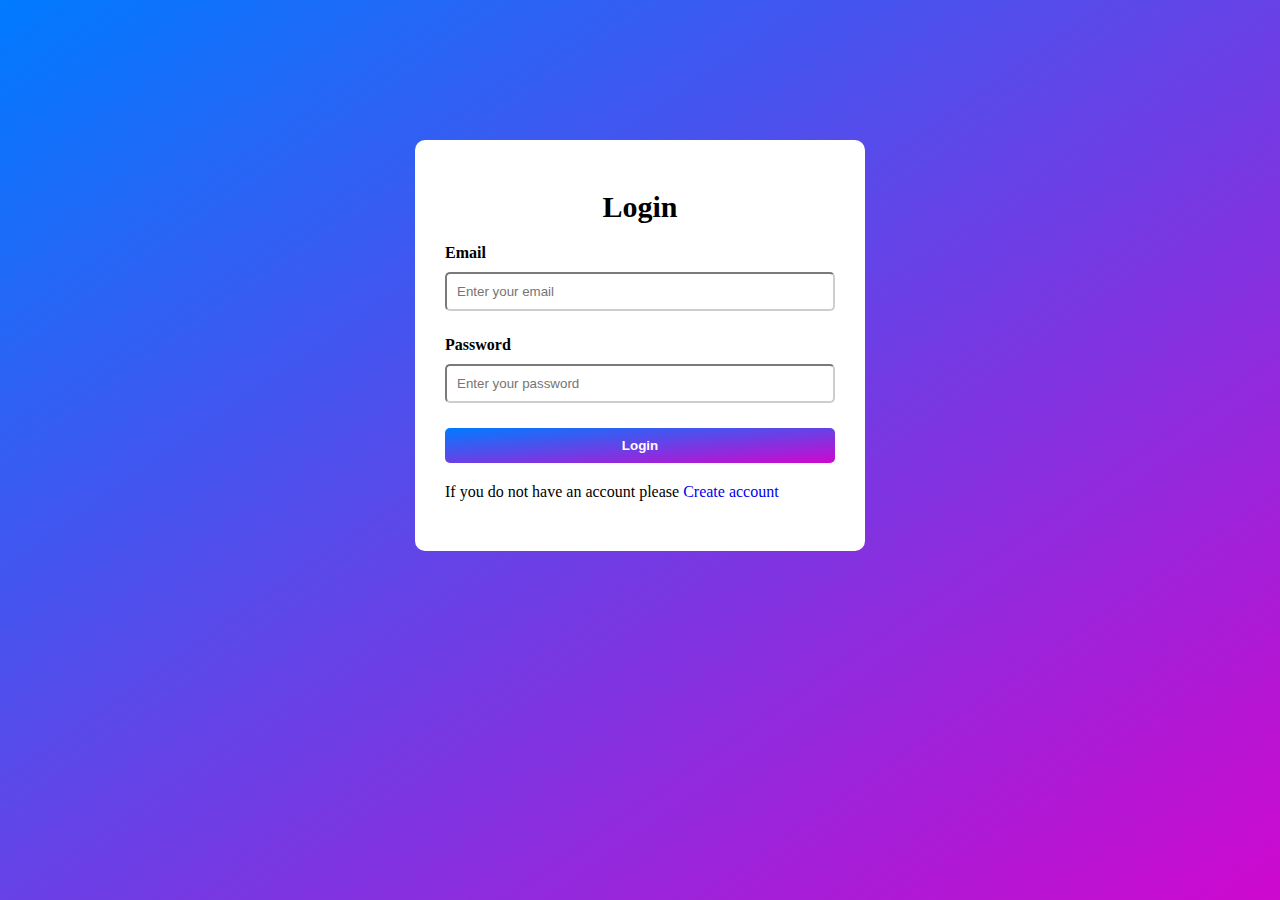
<file: index.html>
<!DOCTYPE html>
<html lang="en">

<head>
  <meta charset="UTF-8">
  <meta name="viewport" content="width=device-width, initial-scale=1.0">
  <title>To-do webapp</title>
  <link rel="stylesheet" href="./main.css">
</head>

<body>

  <header class="site-header">
    <div class="container">
      <div class="header-inner">

        <h1 class="todo-title">TODO LIST</h1>

        <button class="js-log-out-btn log-out-btn">Log out</button>
      </div>
    </div>

  </header>

  <main>
    <section class="todo-hero">
      <div class="container">
        <div class="todo-hero-inner">
          <form class="js-todo-form todo-form" method="POST" autocomplete="off">
            <input class="js-todo-text todo-inp" name="user_todos" type="text" aria-label="Enter your tasks"
              placeholder="Enter your task">
            <button class="add-task-btn todo-btn" type="submit">Add task</button>


          </form>

          <ol class="js-todo-list todo-list">


          </ol>
        </div>
      </div>
    </section>
  </main>





  <script src="./js/main.js"></script>
</body>

</html>
</file>
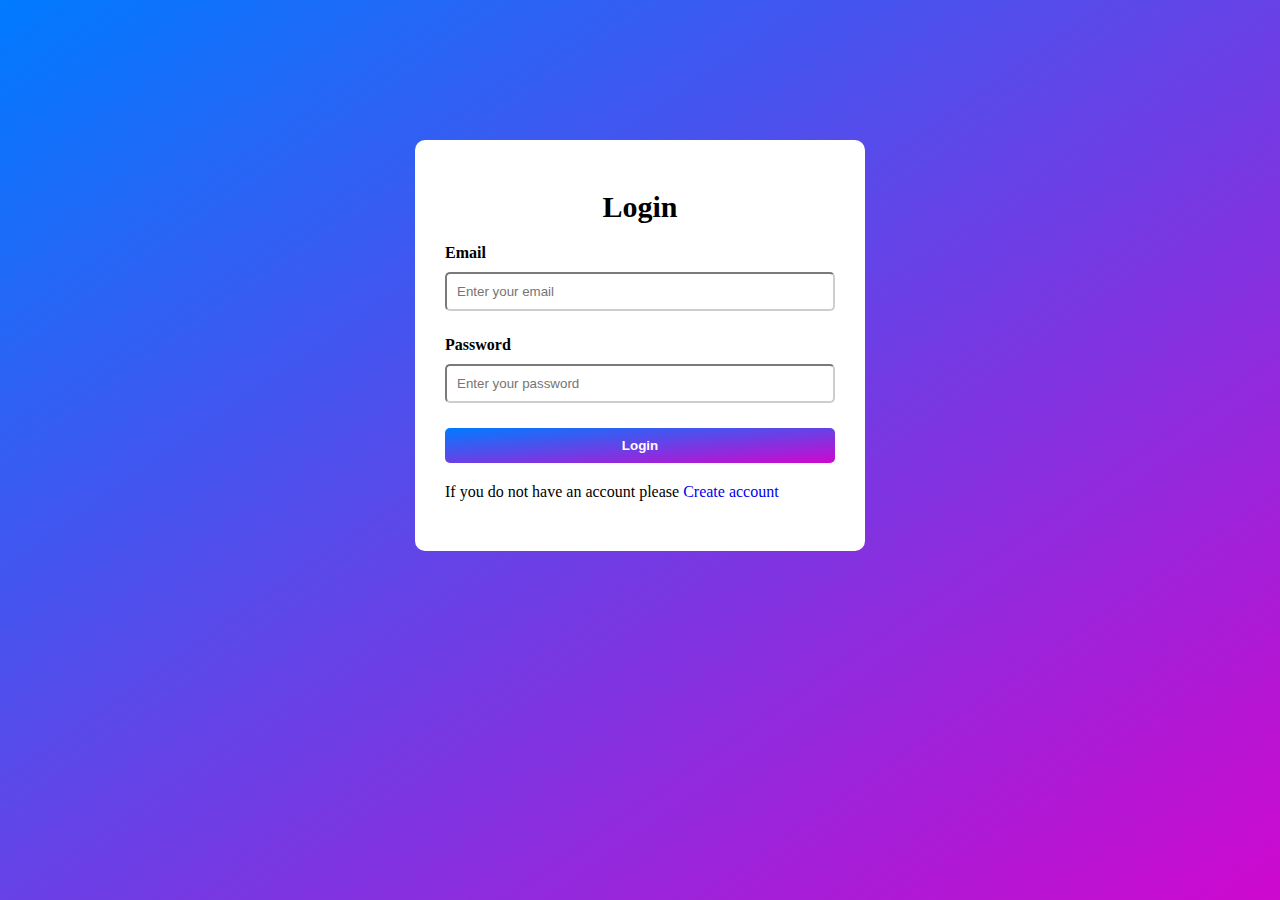
<file: login.html>
<!DOCTYPE html>
<html lang="en">

<head>
  <meta charset="UTF-8">
  <meta name="viewport" content="width=device-width, initial-scale=1.0">
  <title>Login Page</title>
  <link rel="stylesheet" href="./main.css">
</head>

<body>
  <main>
    <section class="login-hero">
      <div class="container">
        <div class="login-hero-inner">
          <h1 class="login-title">Login</h1>
          <form class="js-user-login login-form" method="POST">
            <label class="login-label" for="">Email</label>
            <input class="js-login-email login-inp" type="email" name="user_email" aria-label="Enter your email"
              placeholder="Enter your email" required>
            <label class="login-label" for="">Password</label>
            <input class="js-login-password login-inp" type="password" name="user_password"
              aria-label="Enter your password" placeholder="Enter your password" required>

            <button class="sign-in-btn">Login</button>

          </form>

          <span>If you do not have an account please <a class="login-link" href="./register.html">Create account</a> </span>
        </div>
      </div>
    </section>
  </main>





  <script src="./js/login.js"></script>
</body>

</html>
</file>
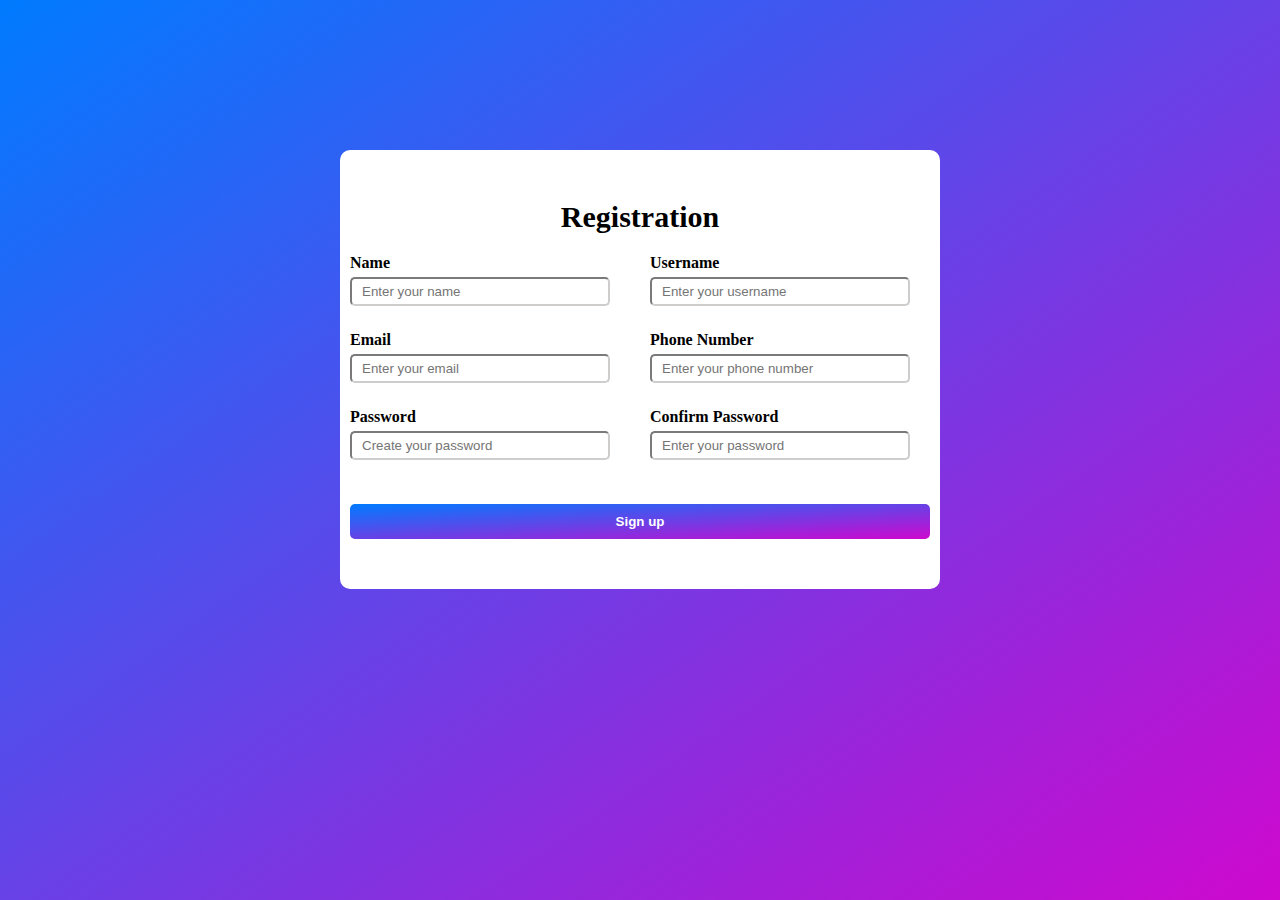
<file: register.html>
<!DOCTYPE html>
<html lang="en">

<head>
  <meta charset="UTF-8">
  <meta name="viewport" content="width=device-width, initial-scale=1.0">
  <title>Register Page</title>
  <link rel="stylesheet" href="./main.css">
</head>

<body>

  <main>
    <section class="hero">
      <div class="container">
        <div class="hero-inner">
          <h1 class="reg-title">Registration</h1>
          <form class="js-user-register register-form" method="POST">
            <div class="reg-form-inner">
              <label class="reg-label" for="">Name</label>
              <input class=" register-inp" type="text" name="user_username" aria-label="Enter your name"
                placeholder="Enter your name" required>
                <label class="reg-label" for="">Email</label>
                <input class="js-user-email register-inp" type="email" name="user_email" aria-label="Enter your email "
                  placeholder="Enter your email" required>
                  <label class="reg-label" for="">Password</label>
                  <input class="js-user-password register-inp" type="password" name="user_password"
                    aria-label="Create your password" placeholder="Create your password" required>
              <label class="reg-label" for="">Username</label>
              <input class="js-user-name register-inp" type="text" name="user_name" aria-label="Enter your username"
                placeholder="Enter your username" required>
              <label class="reg-label" for="">Phone Number</label>
              <input class="js-user-phone-number register-inp" type="tel" name="user_phone-number"
                aria-label="Enter your phone number" placeholder="Enter your phone number" required>
              <label class="reg-label" for="">Confirm Password</label>
              <input class="js-user-confirm-password register-inp" type="password" name="user_confirmed_password"
                aria-label="Enter your password" placeholder="Enter your password" required>
            </div>

            <button class="sign-up-btn">Sign up</button>

          </form>
        </div>
      </div>
    </section>
  </main>





  <script src="./js/register.js"></script>
</body>

</html>
</file>
<file: main.css>
*,
*::before,
*::after {
  box-sizing: border-box;
}

body {
  margin: 0;
  background-image: linear-gradient(to bottom right, rgb(0, 123, 255), rgb(206, 8, 206));
  background-repeat: no-repeat;
  background-size: cover;
  height: 100vh;
}

.hero {

  padding-block: 150px;
}

.container {
  width: 1240px;
  margin: 0 auto;
  padding-inline: 20px;
}

.hero-inner {
  width: 600px;
  margin: 0 auto;
  padding: 50px 10px;
  border-radius: 10px;
  background-color: #fff;
}

.reg-title {
  margin-block: 0 20px;
  text-align: center;
  font-size: 30px;
}

.reg-form-inner {
  height: 250px;
  display: flex;
  flex-wrap: wrap;
  flex-direction: column;
  /* justify-content: center; */
  column-gap: 20px;
}

.reg-label {
  margin-bottom: 5px;
  font-weight: bold;
}

.register-inp {
  /* display: inline-block; */
  width: 260px;
  padding: 5px 10px;
  border-radius: 5px;
  border-color: rgb(207, 204, 204);
  margin-bottom: 25px;
}

.sign-up-btn,
.sign-in-btn {
  width: 100%;
  display: block;
  margin: 0 auto;
  padding: 10px;
  border-radius: 5px;
  border: none;
  color: #fff;
  font-weight: bold;
  background-image: linear-gradient(to bottom right, rgb(0, 123, 255), rgb(206, 8, 206));
  cursor: pointer;
}

.sign-up-btn:hover,
.sign-in-btn:hover {
  background-image: linear-gradient(to bottom right, rgb(3, 101, 206), rgb(156, 5, 156));

}
/* LOGIN */

.login-hero {
  padding-block: 140px;
}
.login-hero-inner {
  width: 450px;
  margin: 0 auto;
  padding: 50px 30px;
  border-radius: 10px;
  background-color: #fff;
}
.login-title {
  margin-block: 0 20px;
  text-align: center;
  font-size: 30px;
}
.login-form {
  display: flex;
  flex-wrap: wrap;
  flex-direction: column;
  justify-content: center;
}
.login-label {
  margin-bottom: 10px;
  font-weight: bold;
}
.login-inp {
  margin-bottom: 20px;
  padding:10px;
  border-radius: 5px;
  border-color: rgb(207, 204, 204);
  margin-bottom: 25px;
}
.sign-in-btn {
  margin-bottom: 20px;
}

.login-link {
  text-decoration-line: none;
  /* display: block;
  text-align: right; */
}


/* TODO  */

.site-header {
  border-bottom: 1px solid purple;
}
.header-inner {
  display: flex;
  justify-content: space-between;
  align-items: center;
  padding-block: 20px;

}
.todo-hero-inner {
  padding-block: 50px;
}

.todo-title {
  margin-block: 0;
}
.log-out-btn {
  padding: 10px;
  border-radius: 5px;
  border: none;
  color: #fff;
  font-weight: bold;
  background-color: brown;
}
.todo-form {
  margin: 0 auto;
  width: 500px;
  margin-bottom: 20px;
}
.todo-inp {
  width: 400px;
  padding: 10px;
  border-radius: 10px;
  border: 2px solid  rgb(12, 12, 12);
  margin-right: 10px;
}
.todo-btn {
  padding: 12px;
  border-radius: 10px;
  border: none;
  background-color: green;
  color: #fff;
}

.todo-list {
  margin: 0 auto;
  width: 500px;
  background-image: linear-gradient(to bottom right, rgb(97, 171, 251), rgb(236, 132, 236));
  border-radius: 10px;
  padding: 30px;
}
.todo-list-info-wrapper {
  display: flex;
  column-gap: 10px;
  align-items: center;
  margin-bottom: 10px;
}
.todo-item {
  width: 300px;
}
.edit-todo, .remove-todo {
  width: 60px;
  padding: 5px;
  border-radius: 5px;
  border: none;
  cursor: pointer;
  color: #fff;
  font-weight: bold;
}
.edit-todo {
  background-color: rgb(218, 218, 2);
}
.remove-todo {
  background-color: red;
}
</file>
